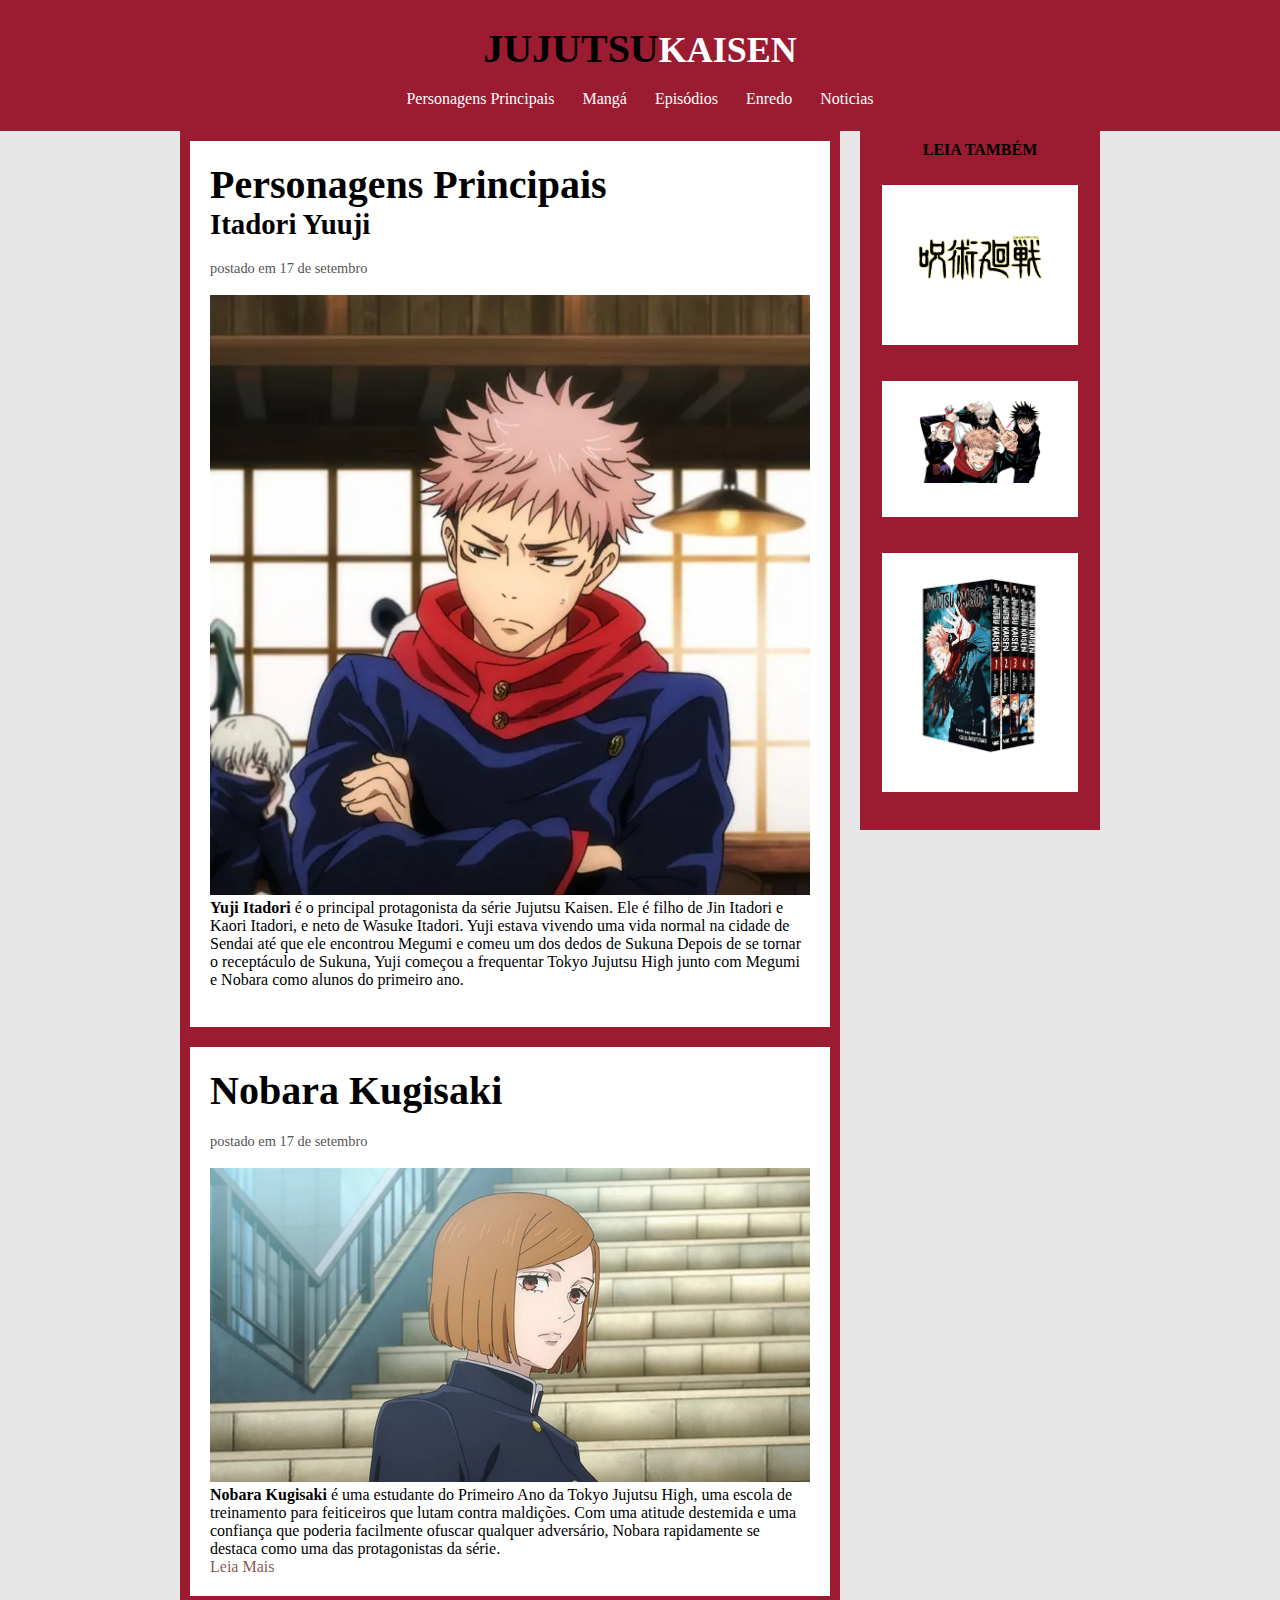
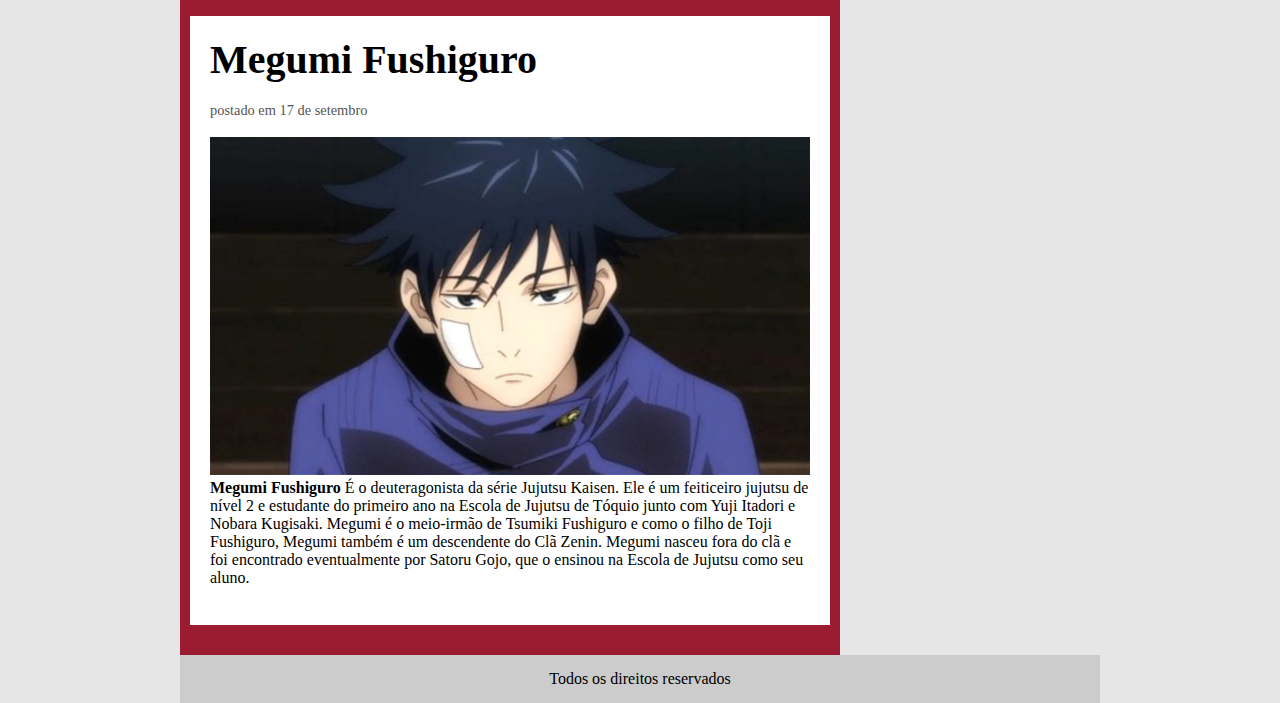
<file: TecBlog/index.html>
<!DOCTYPE html>
<html lang="pt-br">
  <head>
    <meta charset="UTF-8">
    <meta name="viewport" content="width=device-width, initial-scale=1.0">
    <title>JUJUTSU KAISEN</title>
    <link rel="stylesheet" type="text/css" href="css/estilo.css">
  </head>
  <body>
    <div id="area-cabecalho">
      <div id="area-logo">
        <h1>JUJUTSU<span class="branco">KAISEN</span></h1>
      </div>
      <div id="area-menu">
        <a href="index.html">Personagens Principais</a>
        <a href="manga.html">Mangá</a>
        <a href="episodios.teste.html">Episódios</a>
        <a href="enredo.html">Enredo</a>
        <a href="noticias.html">Noticias</a>
      </div>

    </div>
    <div id="area-principal">
      <div id="area-postagens">

        <div class="postagem">
          <h1>Personagens Principais</h1>
          <h2>Itadori Yuuji</h2>
          <br>
          <span>postado em 17 de setembro</span>
          <br>
          <br>
          <img class="personagens" src="imagens/imagem1.png" alt="">
          <p>
            <strong>Yuji Itadori</strong> é o principal protagonista da série Jujutsu Kaisen. 
Ele é filho de Jin Itadori e Kaori Itadori, e neto de Wasuke Itadori.
Yuji estava vivendo uma vida normal na cidade de Sendai até que ele encontrou 
Megumi e comeu um dos dedos de Sukuna
Depois de se tornar o receptáculo de Sukuna, Yuji começou a frequentar
Tokyo Jujutsu High junto com Megumi e Nobara como alunos do primeiro ano.
          </p>
          <a class="leia" href="">Leia Mais</a>
        </div>
        <div class="postagem">
          <h1>Nobara Kugisaki</h1>
          <br>
          <span>postado em 17 de setembro</span>
          <br>
          <br>
          <img class="personagens" src="imagens/imagem9.png" alt="">
          <p>
            <strong>Nobara Kugisaki</strong> é uma estudante do Primeiro Ano da Tokyo Jujutsu High,
            uma escola de treinamento para feiticeiros que lutam contra maldições.
            Com uma atitude destemida e uma confiança que poderia facilmente ofuscar qualquer adversário,
            Nobara rapidamente se destaca como uma das protagonistas da série.
          </p>
          <a id="leia" href="">Leia Mais</a>
        </div>
        <div class="postagem">
          <h1>Megumi Fushiguro</h1>
          <br>
          <span>postado em 17 de setembro</span>
          <br>
          <br>
          <img class="personagens" src="imagens/imagem11.png" alt="">
          <p>
            <strong>Megumi Fushiguro</strong> É o deuteragonista da série Jujutsu Kaisen.
             Ele é um feiticeiro jujutsu de nível 2 e estudante do primeiro ano na Escola de Jujutsu de Tóquio junto com Yuji Itadori e Nobara Kugisaki.
            Megumi é o meio-irmão de Tsumiki Fushiguro e como o filho de Toji Fushiguro, Megumi também é um descendente do Clã Zenin.
            Megumi nasceu fora do clã e foi encontrado eventualmente por Satoru Gojo, que o ensinou na Escola de Jujutsu como seu aluno.
          </p>
          <a class="leia" href="">Leia Mais</a>
        </div>
      </div>
      <div id="area-lateral">LEIA TAMBÉM 
        <br>
        <br>
        <a href="enredo.html" style="cursor: pointer;">
        <div class="postagem">
        <img class="sigma" src="imagens/imagem6.png" alt="">
      </div>
    </a>
    <a href="index.html" style="cursor: pointer;">
      <div class="postagem">
        <img class="sigma" src="imagens/imagem7.png" alt="">
      </div>
    </a>
    <a href="manga.html" style="cursor: pointer;">
      <div class="postagem">
        <img class="sigma" src="imagens/imagem8.png" alt="">
      </div>
    </a>
      </div>
      <div id="rodape">Todos os direitos reservados</div>
  </body>
</html>
</file>
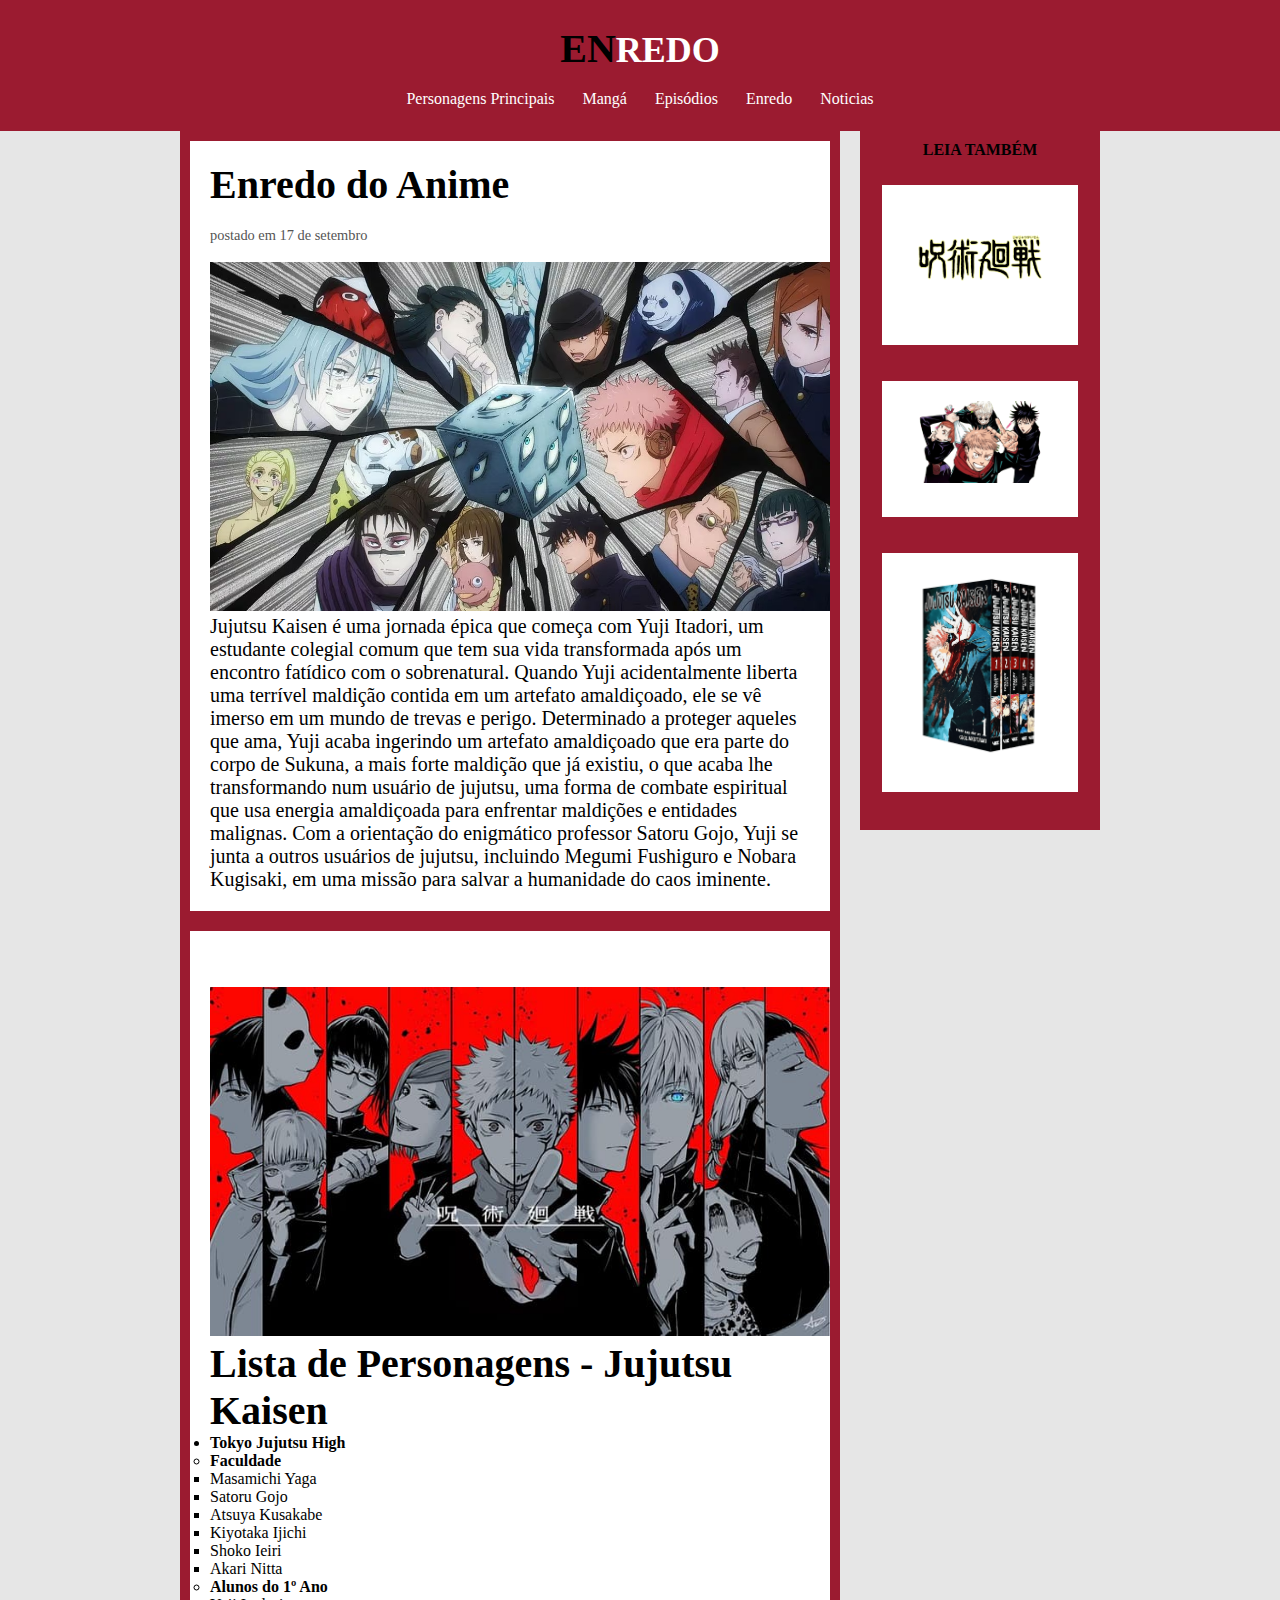
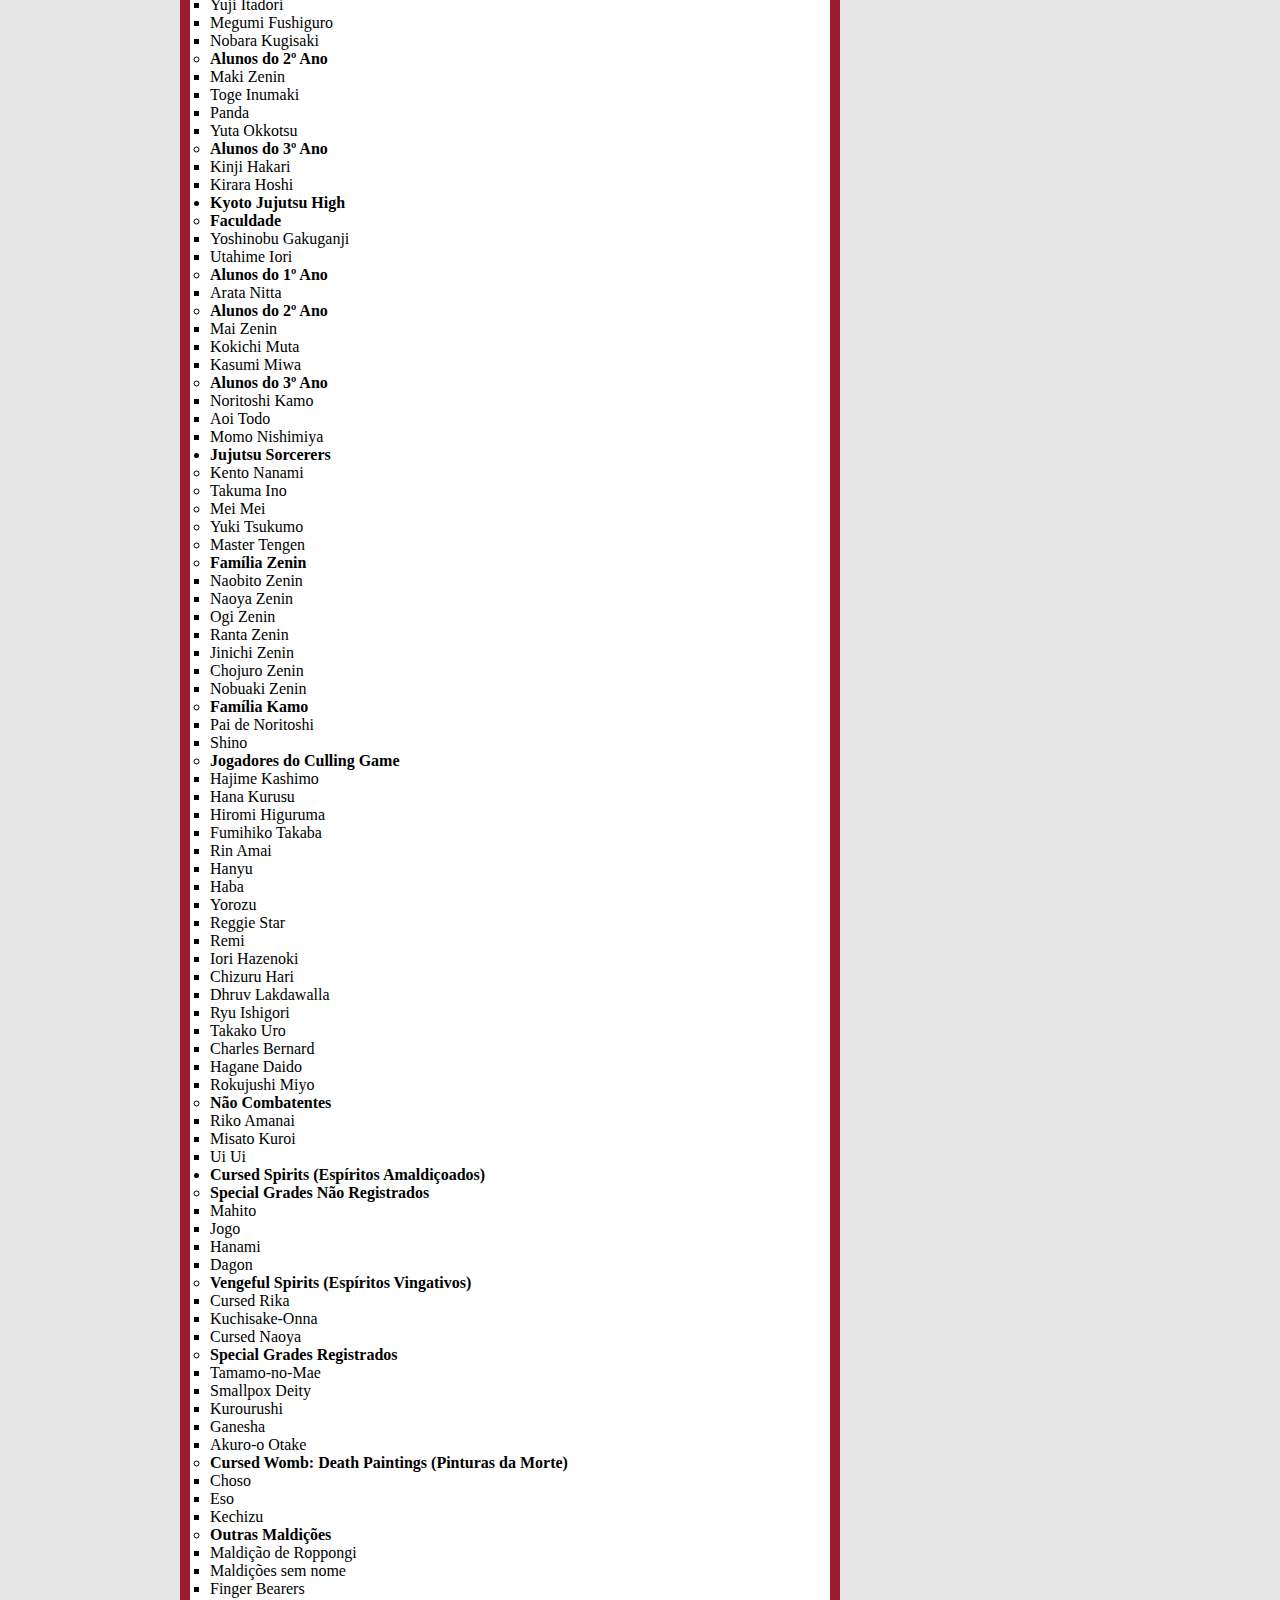
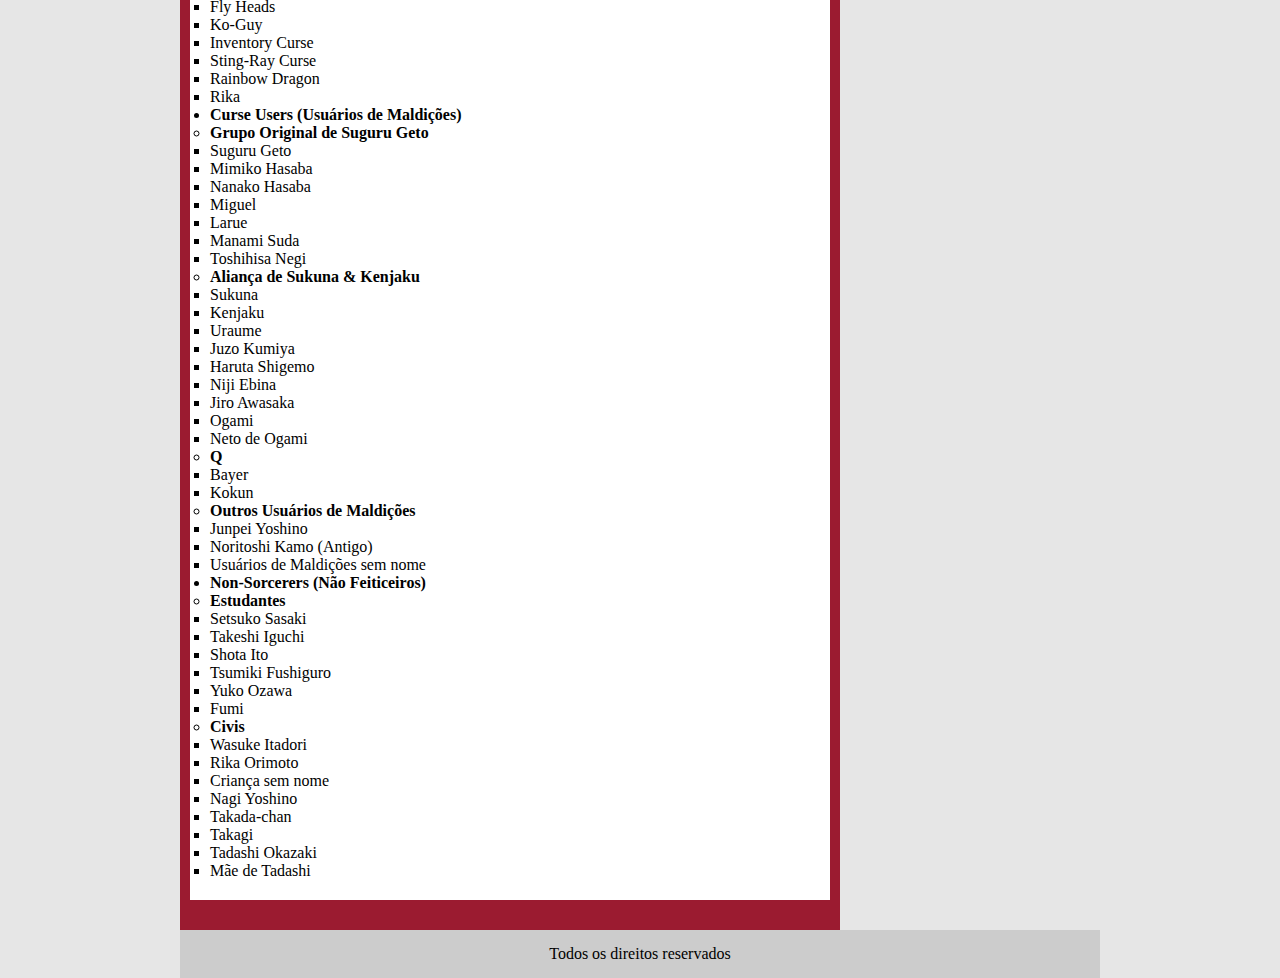
<file: TecBlog/enredo.html>
<!DOCTYPE html>
    <html lang="pt-br">
    <head>
        <meta charset="UTF-8" />
        <meta name="viewport" content="width=device-width, initial-scale=1.0" />
        <title>JUJUTSU KAISEN</title>
        <link rel="stylesheet" type="text/css" href="css/estilo.css"/>
    </head>
    <body>
        <div id="area-cabecalho">
        <div id="area-logo">
            <h1>EN<span class="branco">REDO</span></h1>
        </div>
        <div id="area-menu">
            <a href="index.html">Personagens Principais</a>
            <a href="manga.html">Mangá</a>
            <a href="episodios.teste.html">Episódios</a>
            <a href="enredo.html">Enredo</a>
            <a href="noticias.html">Noticias</a>
        </div>
        </div>
        <div id="area-principal">
        <div id="area-postagens">
            
            <div class="postagem">
            <h1>Enredo do Anime</h1>
            <br>
            <span>postado em 17 de setembro</span>
            <br>
            <br>
            <img width="620px" src="imagens/imagem18.png" alt=""/>
                <br>
            <p style="font-size: 20px;">
                Jujutsu Kaisen é uma jornada épica que começa com Yuji Itadori, um estudante colegial comum que tem sua vida transformada após um encontro fatídico com o sobrenatural.
                    Quando Yuji acidentalmente liberta uma terrível maldição contida em um artefato amaldiçoado, ele se vê imerso em um mundo de trevas e perigo.
                    Determinado a proteger aqueles que ama, Yuji acaba ingerindo um artefato amaldiçoado que era parte do corpo de Sukuna, a mais forte maldição que já existiu, o que acaba lhe transformando 
                    num usuário de jujutsu, uma forma de combate espiritual que usa energia amaldiçoada para enfrentar maldições e entidades malignas.
                    Com a orientação do enigmático professor Satoru Gojo, Yuji se junta a outros usuários de jujutsu, incluindo Megumi Fushiguro e Nobara Kugisaki, em uma missão para salvar a humanidade do caos iminente.
            </p>
            </div>
            <div class="postagem">
            <br>
            <br>
            <img width="620px" src="imagens/imagem69.png" alt=""/>
            <p>
    </head>
    <body>
        <div>
        <h1>Lista de Personagens - Jujutsu Kaisen</h1>
        <ul>
            <li><strong>Tokyo Jujutsu High</strong>
                <ul>
                    <li><strong>Faculdade</strong>
                        <ul>
                            <li>Masamichi Yaga</li>
                            <li>Satoru Gojo</li>
                            <li>Atsuya Kusakabe</li>
                            <li>Kiyotaka Ijichi</li>
                            <li>Shoko Ieiri</li>
                            <li>Akari Nitta</li>
                        </ul>
                    </li>
                    <li><strong>Alunos do 1º Ano</strong>
                        <ul>
                            <li>Yuji Itadori</li>
                            <li>Megumi Fushiguro</li>
                            <li>Nobara Kugisaki</li>
                        </ul>
                    </li>
                    <li><strong>Alunos do 2º Ano</strong>
                        <ul>
                            <li>Maki Zenin</li>
                            <li>Toge Inumaki</li>
                            <li>Panda</li>
                            <li>Yuta Okkotsu</li>
                        </ul>
                    </li>
                    <li><strong>Alunos do 3º Ano</strong>
                        <ul>
                            <li>Kinji Hakari</li>
                            <li>Kirara Hoshi</li>
                        </ul>
                    </li>
                </ul>
            </li>

            <li><strong>Kyoto Jujutsu High</strong>
                <ul>
                    <li><strong>Faculdade</strong>
                        <ul>
                            <li>Yoshinobu Gakuganji</li>
                            <li>Utahime Iori</li>
                        </ul>
                    </li>
                    <li><strong>Alunos do 1º Ano</strong>
                        <ul>
                            <li>Arata Nitta</li>
                        </ul>
                    </li>
                    <li><strong>Alunos do 2º Ano</strong>
                        <ul>
                            <li>Mai Zenin</li>
                            <li>Kokichi Muta</li>
                            <li>Kasumi Miwa</li>
                        </ul>
                    </li>
                    <li><strong>Alunos do 3º Ano</strong>
                        <ul>
                            <li>Noritoshi Kamo</li>
                            <li>Aoi Todo</li>
                            <li>Momo Nishimiya</li>
                        </ul>
                    </li>
                </ul>
            </li>
            <li><strong>Jujutsu Sorcerers</strong>
                <ul>
                    <li>Kento Nanami</li>
                    <li>Takuma Ino</li>
                    <li>Mei Mei</li>
                    <li>Yuki Tsukumo</li>
                    <li>Master Tengen</li>
                    <li><strong>Família Zenin</strong>
                        <ul>
                            <li>Naobito Zenin</li>
                            <li>Naoya Zenin</li>
                            <li>Ogi Zenin</li>
                            <li>Ranta Zenin</li>
                            <li>Jinichi Zenin</li>
                            <li>Chojuro Zenin</li>
                            <li>Nobuaki Zenin</li>
                        </ul>
                    </li>
                    <li><strong>Família Kamo</strong>
                        <ul>
                            <li>Pai de Noritoshi</li>
                            <li>Shino</li>
                        </ul>
                    </li>
                    <li><strong>Jogadores do Culling Game</strong>
                        <ul>
                            <li>Hajime Kashimo</li>
                            <li>Hana Kurusu</li>
                            <li>Hiromi Higuruma</li>
                            <li>Fumihiko Takaba</li>
                            <li>Rin Amai</li>
                            <li>Hanyu</li>
                            <li>Haba</li>
                            <li>Yorozu</li>
                            <li>Reggie Star</li>
                            <li>Remi</li>
                            <li>Iori Hazenoki</li>
                            <li>Chizuru Hari</li>
                            <li>Dhruv Lakdawalla</li>
                            <li>Ryu Ishigori</li>
                            <li>Takako Uro</li>
                            <li>Charles Bernard</li>
                            <li>Hagane Daido</li>
                            <li>Rokujushi Miyo</li>
                        </ul>
                    </li>
                    <li><strong>Não Combatentes</strong>
                        <ul>
                            <li>Riko Amanai</li>
                            <li>Misato Kuroi</li>
                            <li>Ui Ui</li>
                        </ul>
                    </li>
                </ul>
            </li>
            <li><strong>Cursed Spirits (Espíritos Amaldiçoados)</strong>
                <ul>
                    <li><strong>Special Grades Não Registrados</strong>
                        <ul>
                            <li>Mahito</li>
                            <li>Jogo</li>
                            <li>Hanami</li>
                            <li>Dagon</li>
                        </ul>
                    </li>
                    <li><strong>Vengeful Spirits (Espíritos Vingativos)</strong>
                        <ul>
                            <li>Cursed Rika</li>
                            <li>Kuchisake-Onna</li>
                            <li>Cursed Naoya</li>
                        </ul>
                    </li>
                    <li><strong>Special Grades Registrados</strong>
                        <ul>
                            <li>Tamamo-no-Mae</li>
                            <li>Smallpox Deity</li>
                            <li>Kurourushi</li>
                            <li>Ganesha</li>
                            <li>Akuro-o Otake</li>
                        </ul>
                    </li>
                    <li><strong>Cursed Womb: Death Paintings (Pinturas da Morte)</strong>
                        <ul>
                            <li>Choso</li>
                            <li>Eso</li>
                            <li>Kechizu</li>
                        </ul>
                    </li>
                    <li><strong>Outras Maldições</strong>
                        <ul>
                            <li>Maldição de Roppongi</li>
                            <li>Maldições sem nome</li>
                            <li>Finger Bearers</li>
                            <li>Fly Heads</li>
                            <li>Ko-Guy</li>
                            <li>Inventory Curse</li>
                            <li>Sting-Ray Curse</li>
                            <li>Rainbow Dragon</li>
                            <li>Rika</li>
                        </ul>
                    </li>
                </ul>
            </li>
            <li><strong>Curse Users (Usuários de Maldições)</strong>
                <ul>
                    <li><strong>Grupo Original de Suguru Geto</strong>
                        <ul>
                            <li>Suguru Geto</li>
                            <li>Mimiko Hasaba</li>
                            <li>Nanako Hasaba</li>
                            <li>Miguel</li>
                            <li>Larue</li>
                            <li>Manami Suda</li>
                            <li>Toshihisa Negi</li>
                        </ul>
                    </li>
                    <li><strong>Aliança de Sukuna & Kenjaku</strong>
                        <ul>
                            <li>Sukuna</li>
                            <li>Kenjaku</li>
                            <li>Uraume</li>
                            <li>Juzo Kumiya</li>
                            <li>Haruta Shigemo</li>
                            <li>Niji Ebina</li>
                            <li>Jiro Awasaka</li>
                            <li>Ogami</li>
                            <li>Neto de Ogami</li>
                        </ul>
                    </li>
                    <li><strong>Q</strong>
                        <ul>
                            <li>Bayer</li>
                            <li>Kokun</li>
                        </ul>
                    </li>
                    <li><strong>Outros Usuários de Maldições</strong>
                        <ul>
                            <li>Junpei Yoshino</li>
                            <li>Noritoshi Kamo (Antigo)</li>
                            <li>Usuários de Maldições sem nome</li>
                        </ul>
                    </li>
                </ul>
            </li>
            <li><strong>Non-Sorcerers (Não Feiticeiros)</strong>
                <ul>
                    <li><strong>Estudantes</strong>
                        <ul>
                            <li>Setsuko Sasaki</li>
                            <li>Takeshi Iguchi</li>
                            <li>Shota Ito</li>
                            <li>Tsumiki Fushiguro</li>
                            <li>Yuko Ozawa</li>
                            <li>Fumi</li>
                        </ul>
                    </li>   
                    <li><strong>Civis</strong>
                        <ul>
                            <li>Wasuke Itadori</li>
                            <li>Rika Orimoto</li>
                            <li>Criança sem nome</li>
                            <li>Nagi Yoshino</li>
                            <li>Takada-chan</li>
                            <li>Takagi</li>
                            <li>Tadashi Okazaki</li>
                            <li>Mãe de Tadashi</li>
                        </ul>
                    </li>
                </ul>
            </li>
        </ul>
            </p>
        </div>
    </div>
</div>
<div id="area-lateral">LEIA TAMBÉM 
    <br>
    <br>
    <a href="enredo.html" style="cursor: pointer;">
    <div class="postagem">
    <img class="sigma" src="imagens/imagem6.png" alt="">
  </div>
</a>
<a href="index.html" style="cursor: pointer;">
  <div class="postagem">
    <img class="sigma" src="imagens/imagem7.png" alt="">
  </div>
</a>
<a href="manga.html" style="cursor: pointer;">
  <div class="postagem">
    <img class="sigma" src="imagens/imagem8.png" alt="">
  </div>
</a>
  </div>
  <div id="rodape">Todos os direitos reservados</div>
    </body>
    </html>
</file>
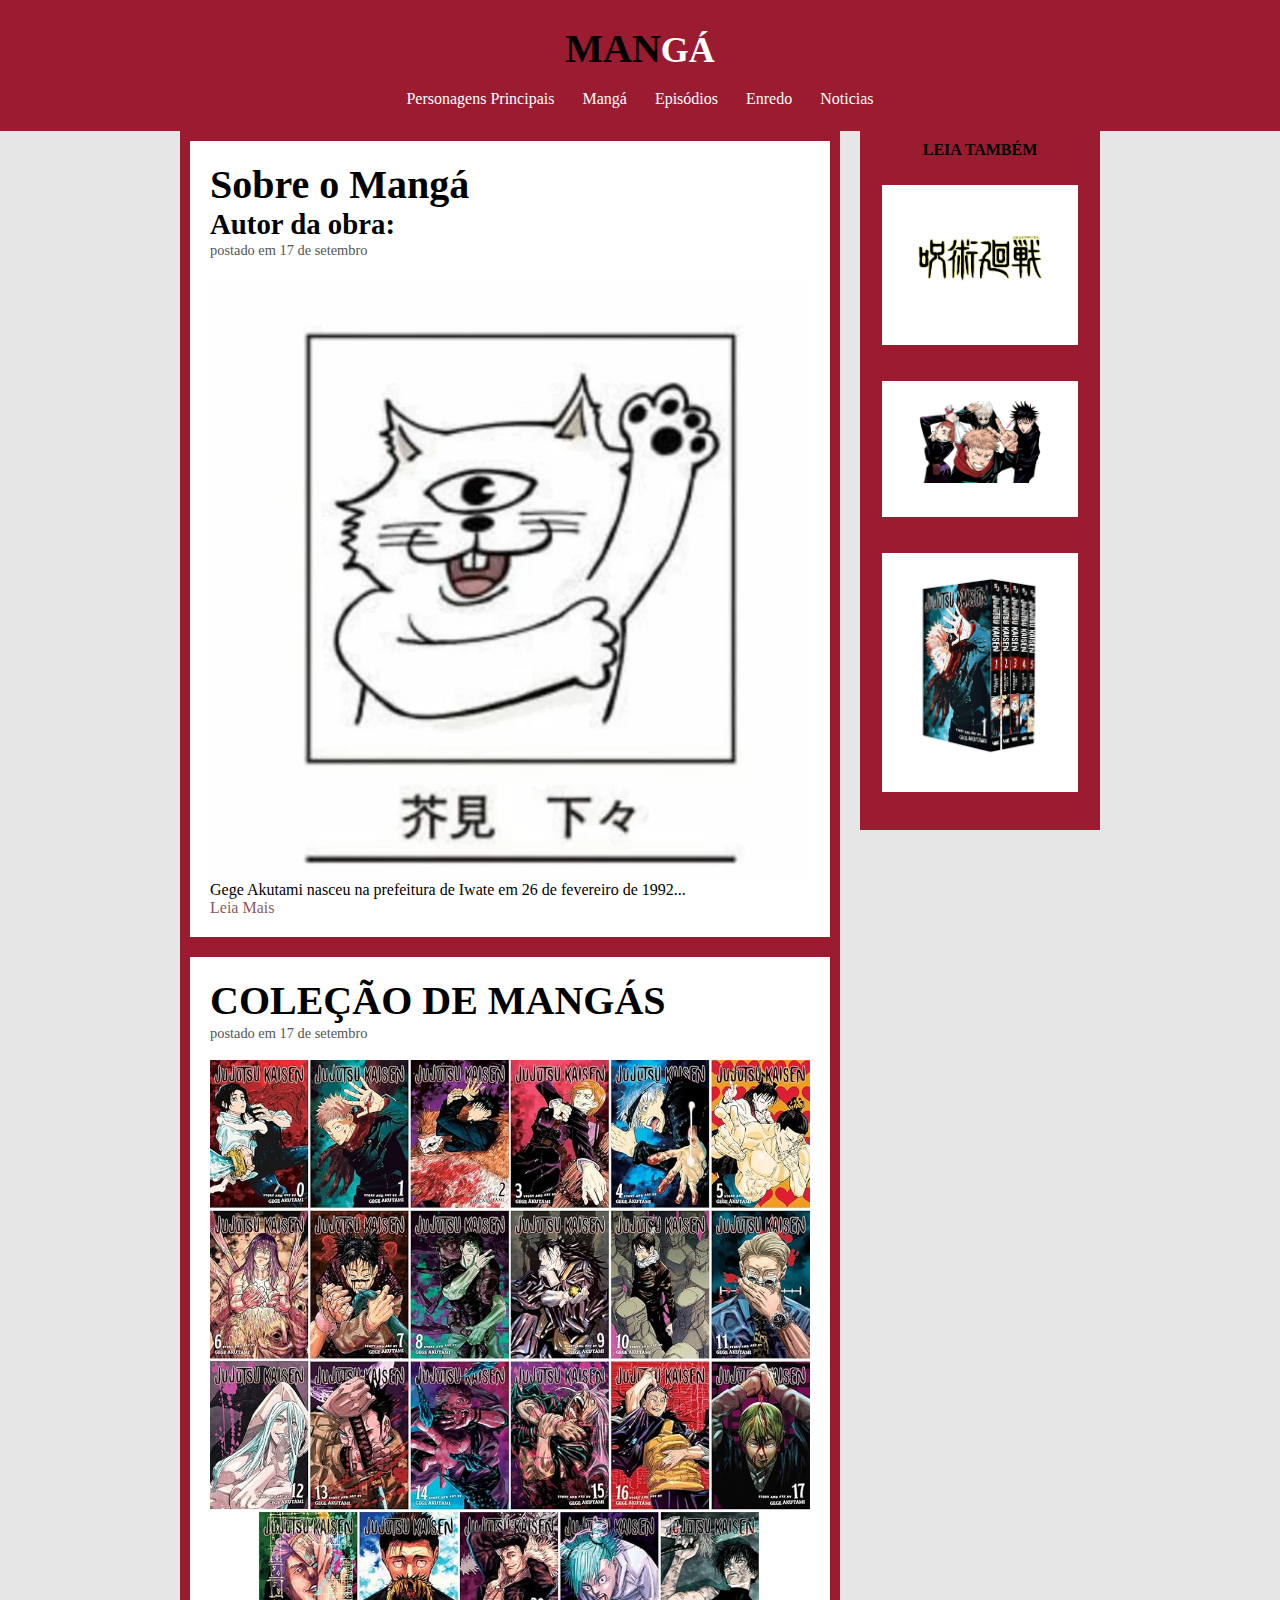
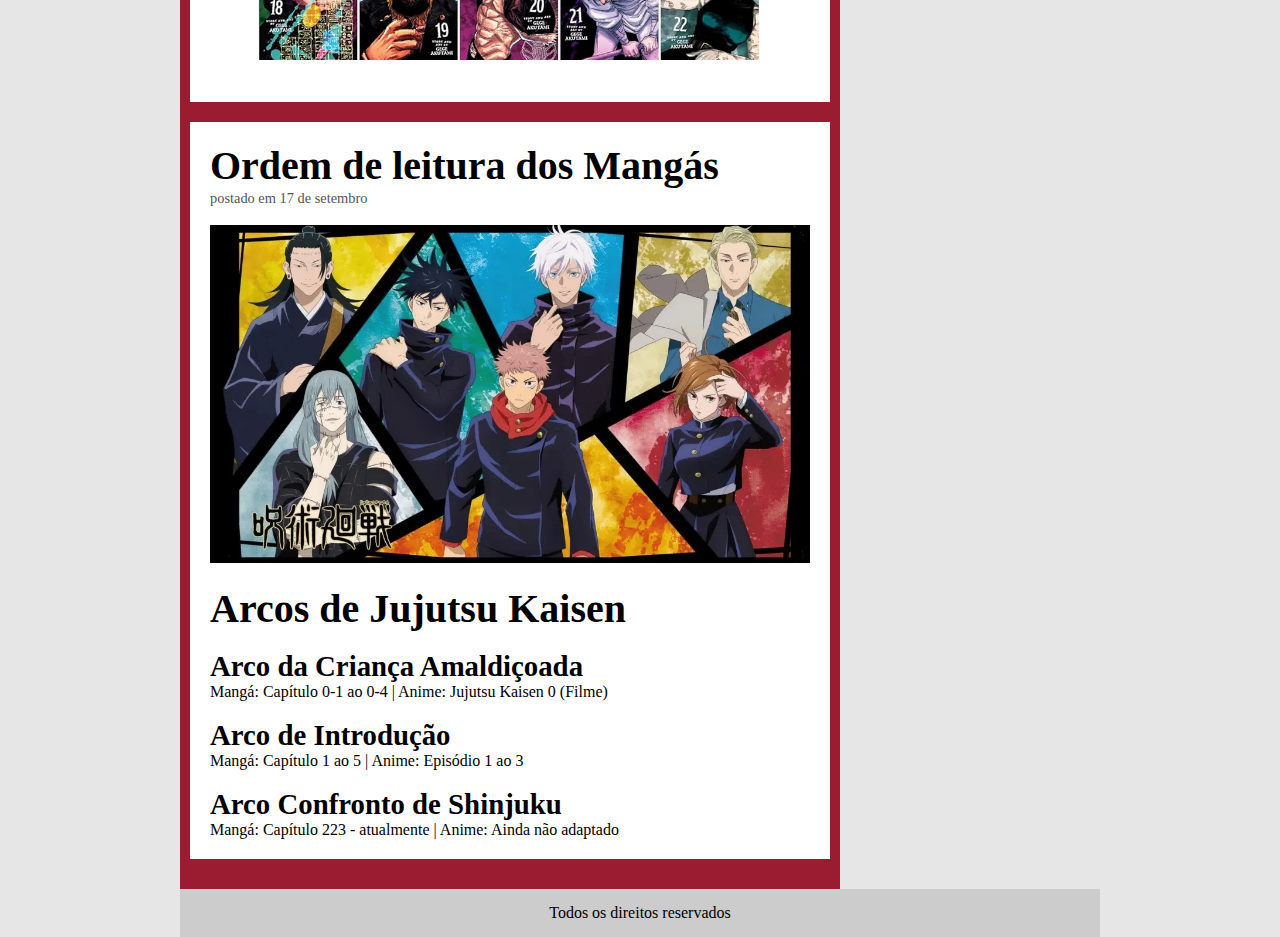
<file: TecBlog/manga.html>
<!DOCTYPE html>
<html lang="pt-br">
<head>
    <meta charset="UTF-8" />
    <meta name="viewport" content="width=device-width, initial-scale=1.0" />
    <title>JUJUTSU KAISEN</title>
    <link rel="stylesheet" type="text/css" href="css/estilo.css" />
</head>
<body>
    <div id="area-cabecalho">
        <div id="area-logo">
            <h1>MAN<span class="branco">GÁ</span></h1>
        </div>
        <div id="area-menu">
            <a href="index.html">Personagens Principais</a>
            <a href="manga.html">Mangá</a>
            <a href="episodios.teste.html">Episódios</a>
            <a href="enredo.html">Enredo</a>
            <a href="noticias.html">Noticias</a>
        </div>
    </div>
    <div id="area-principal">
        <div id="area-postagens">
            <div class="postagem">
                <h1>Sobre o Mangá</h1>
                <h2>Autor da obra:</h2>
                <span>postado em 17 de setembro</span>
                <br><br>
                <img class="personagens" src="imagens/imagem67.png" alt="Gege Akutami" />
                <p>Gege Akutami nasceu na prefeitura de Iwate em 26 de fevereiro de 1992...</p>
                <a id="leia" href="">Leia Mais</a>
            </div>
            <div class="postagem">
                <h1>COLEÇÃO DE MANGÁS</h1>
                <span>postado em 17 de setembro</span>
                <br><br>
                <img class="personagens" src="imagens/imagem99.png" alt="Coleção de Mangás" />
                <p><a href="https://panini.com.br/planet-manga/jujutsu-kaisen">Clique aqui para comprar os Mangás</a></p>
            </div>
            <div class="postagem">
                <h1>Ordem de leitura dos Mangás</h1>
                <span>postado em 17 de setembro</span>
                <br><br>
                <img class="personagens" src="imagens/imagem13.png" alt="Ordem de Leitura" />
                <br><br>
                <h1>Arcos de Jujutsu Kaisen</h1>
                <br>
                <h2>Arco da Criança Amaldiçoada</h2>
                <p>Mangá: Capítulo 0-1 ao 0-4 | Anime: Jujutsu Kaisen 0 (Filme)</p>
                <br>
                <h2>Arco de Introdução</h2>
                <p>Mangá: Capítulo 1 ao 5 | Anime: Episódio 1 ao 3</p>
                <br>
                <h2>Arco Confronto de Shinjuku</h2>
                <p>Mangá: Capítulo 223 - atualmente | Anime: Ainda não adaptado</p>
            </div>
        </div>
        <div id="area-lateral">LEIA TAMBÉM 
            <br>
            <br>
            <a href="enredo.html" style="cursor: pointer;">
            <div class="postagem">
            <img class="sigma" src="imagens/imagem6.png" alt="">
          </div>
        </a>
        <a href="index.html" style="cursor: pointer;">
          <div class="postagem">
            <img class="sigma" src="imagens/imagem7.png" alt="">
          </div>
        </a>
        <a href="manga.html" style="cursor: pointer;">
          <div class="postagem">
            <img class="sigma" src="imagens/imagem8.png" alt="">
          </div>
        </a>
          </div>
          <div id="rodape">Todos os direitos reservados</div>
</body>
</html>
</file>
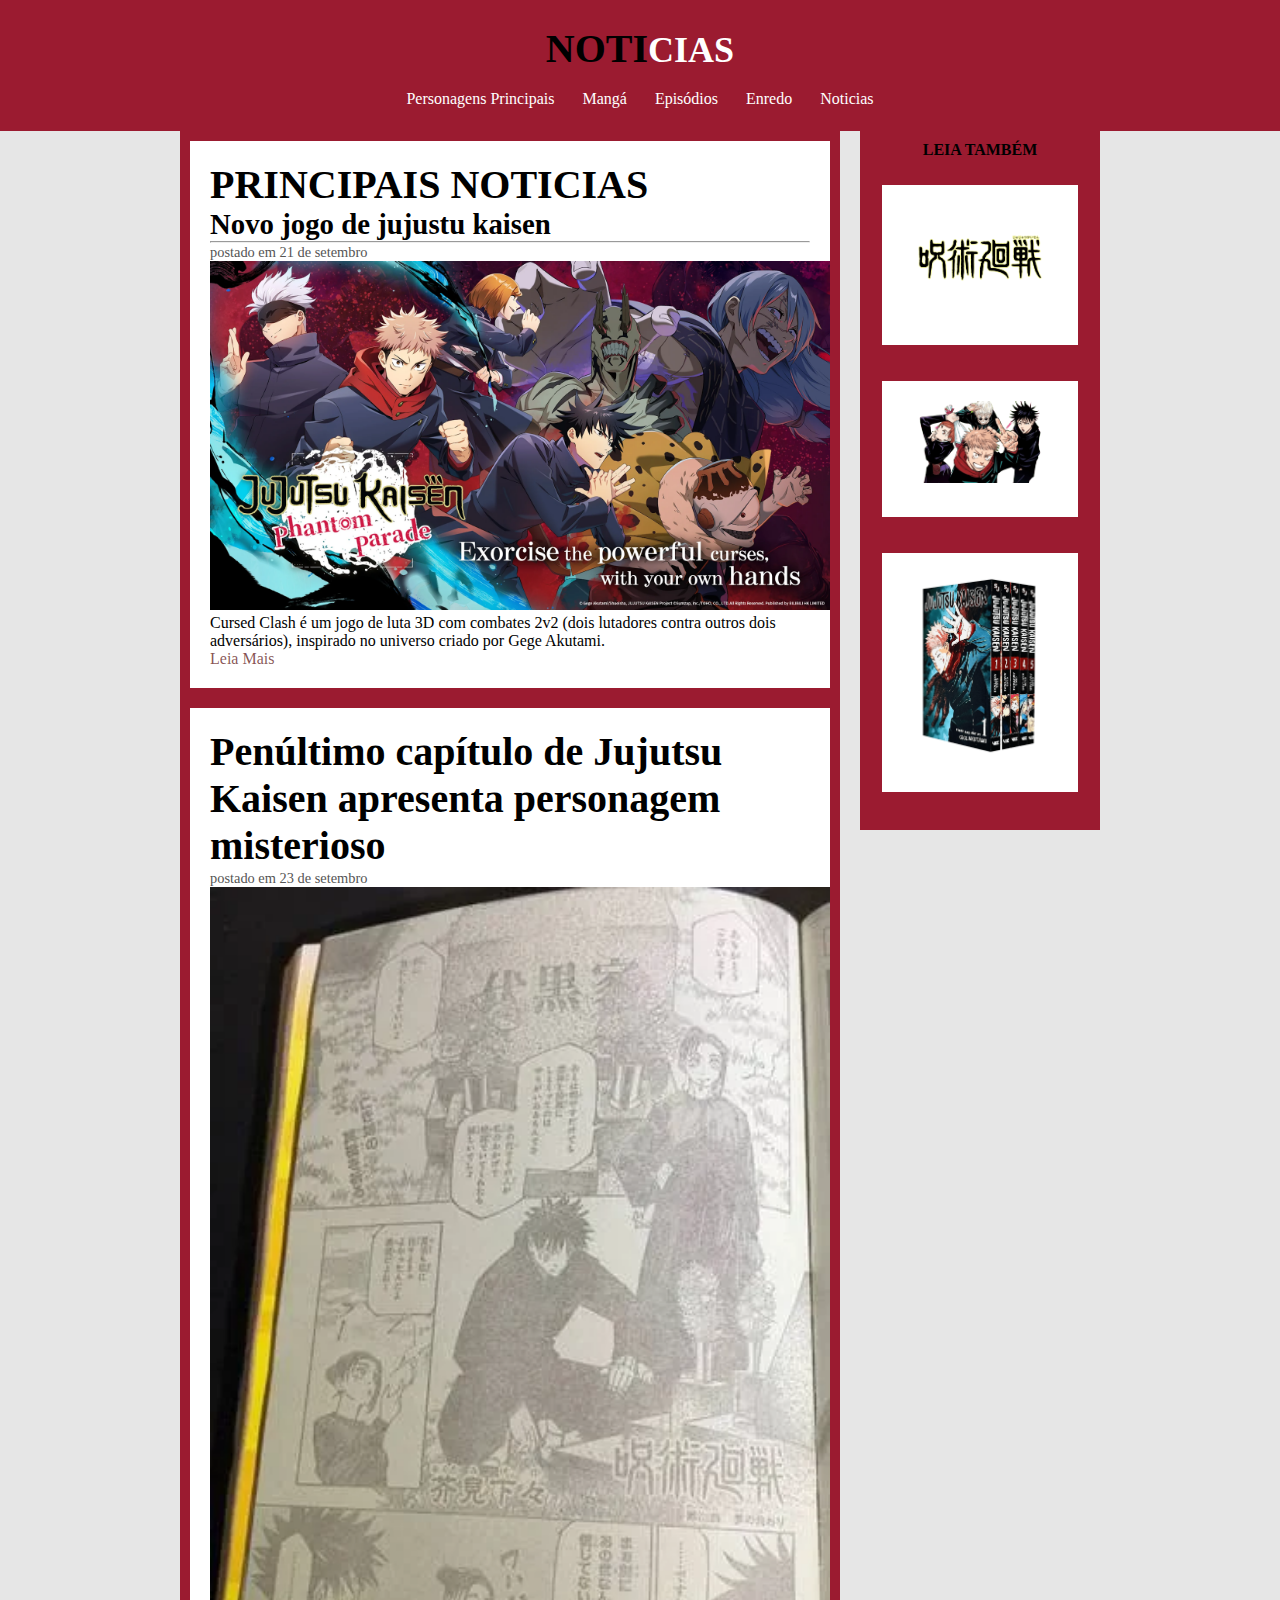
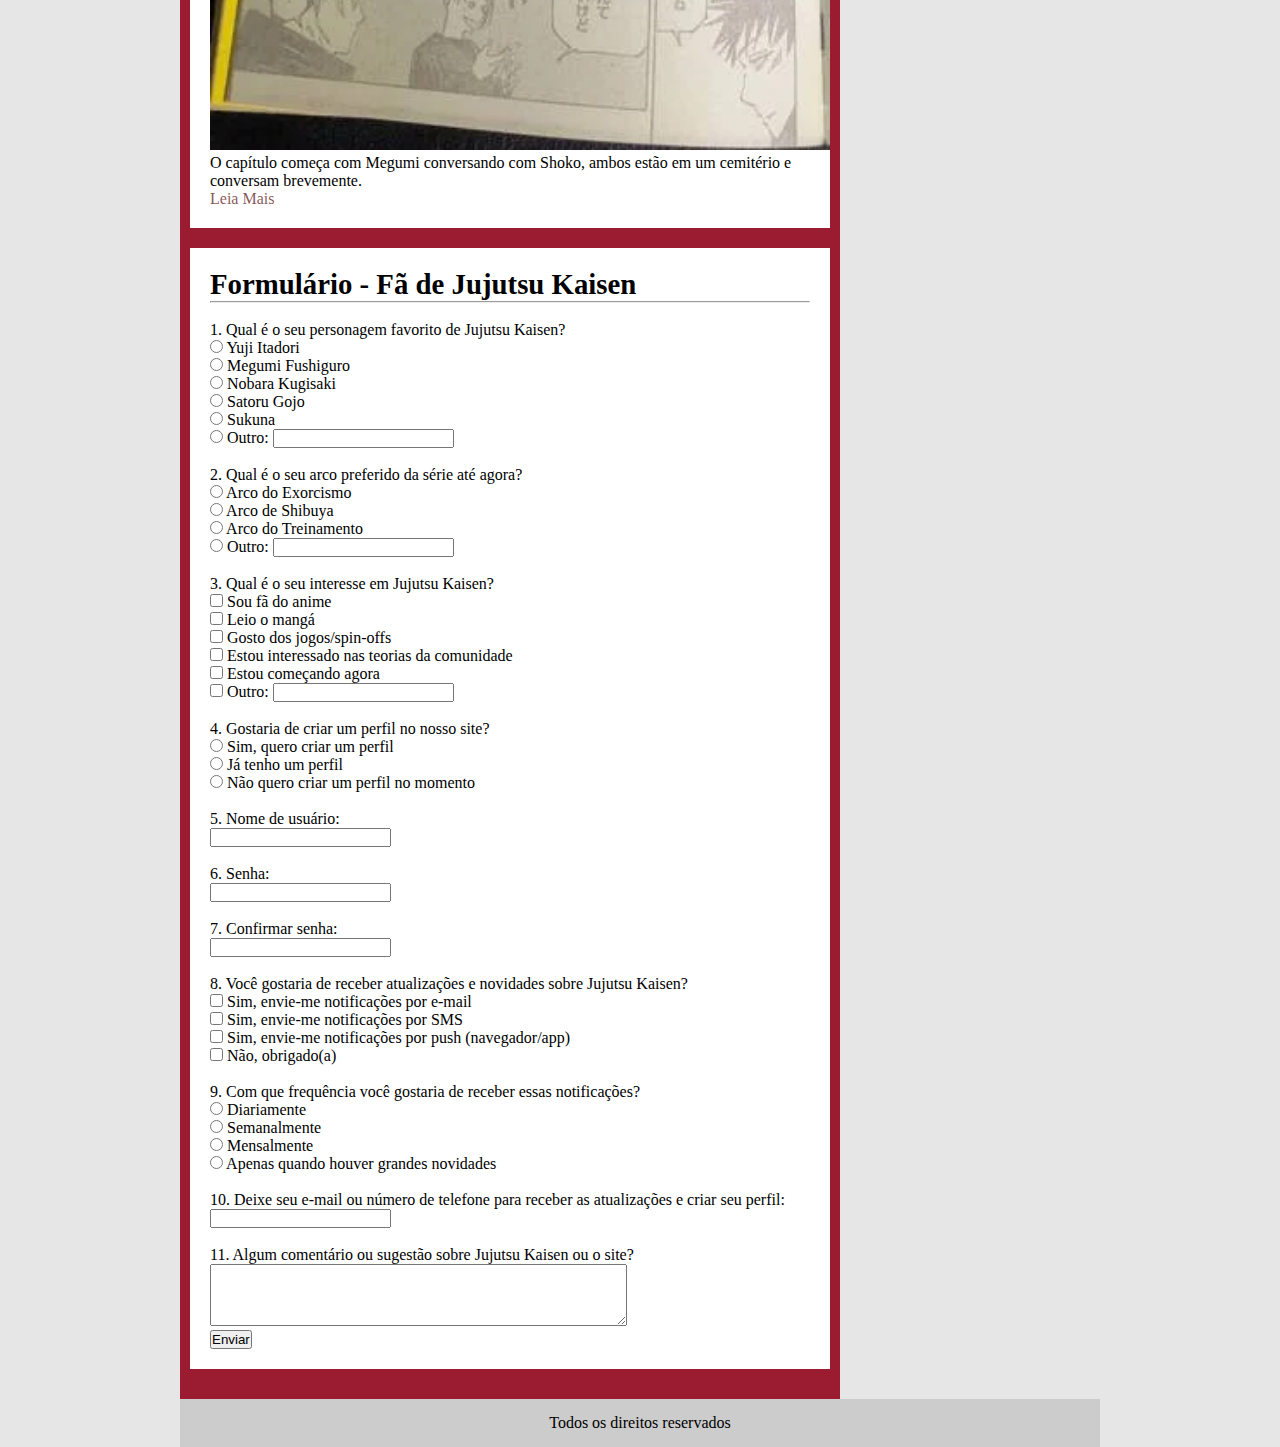
<file: TecBlog/noticias.html>
<!DOCTYPE html>
<html lang="pt-br">
  <head>
    <meta charset="UTF-8" />
    <meta name="viewport" content="width=device-width, initial-scale=1.0" />
    <title>JUJUTSU KAISEN</title>
    <link rel="stylesheet" type="text/css" href="css/estilo.css"/>
  </head>
  <body>
    <div id="area-cabecalho">
      <div id="area-logo">
        <h1>NOTI<span class="branco">CIAS</span></h1>
      </div>
      <div id="area-menu">
        <a href="index.html">Personagens Principais</a>
        <a href="manga.html">Mangá</a>
        <a href="episodios.teste.html">Episódios</a>
        <a href="enredo.html">Enredo</a>
        <a href="noticias.html">Noticias</a>
      </div>
    </div>

    <div id="area-principal">
      <div id="area-postagens">
        <div class="postagem">
          <h1>PRINCIPAIS NOTICIAS</h1>
          <h2>Novo jogo de jujustu kaisen</h2>
          <hr />
          <span>postado em 21 de setembro</span>
          <img width="620px" src="imagens/imagem25.png" alt="" />
          <p>
            Cursed Clash é um jogo de luta 3D com combates 2v2 (dois lutadores contra outros dois adversários), inspirado no universo criado por Gege Akutami.
          </p>
          <a id="leia" href="">Leia Mais</a>
        </div>

        <div class="postagem">
          <h1>Penúltimo capítulo de Jujutsu Kaisen apresenta personagem misterioso</h1>
          <span>postado em 23 de setembro</span>
          <img width="620px" src="imagens/imagem98.png" alt="" />
          <p>
            O capítulo começa com Megumi conversando com Shoko, ambos estão em um cemitério e conversam brevemente.
          </p>
          <a id="leia" href="">Leia Mais</a>
        </div>

        <!-- Formulário adicionado como "postagem" -->
        <div class="postagem">
          <h2>Formulário - Fã de Jujutsu Kaisen</h2>
          <hr>
          <br>
          <form>
            <p>1. Qual é o seu personagem favorito de Jujutsu Kaisen?</p>
            <input type="radio" name="personagem" value="yuji"> Yuji Itadori<br>
            <input type="radio" name="personagem" value="megumi"> Megumi Fushiguro<br>
            <input type="radio" name="personagem" value="nobara"> Nobara Kugisaki<br>
            <input type="radio" name="personagem" value="gojo"> Satoru Gojo<br>
            <input type="radio" name="personagem" value="sukuna"> Sukuna<br>
            <input type="radio" name="personagem" value="outro"> Outro: <input type="text" name="personagem_outro"><br>
            <br>
            <p>2. Qual é o seu arco preferido da série até agora?</p>
            <input type="radio" name="arco" value="exorcismo"> Arco do Exorcismo<br>
            <input type="radio" name="arco" value="shibuya"> Arco de Shibuya<br>
            <input type="radio" name="arco" value="treinamento"> Arco do Treinamento<br>
            <input type="radio" name="arco" value="outro"> Outro: <input type="text" name="arco_outro"><br>
            <br>
            <p>3. Qual é o seu interesse em Jujutsu Kaisen?</p>
            <input type="checkbox" name="interesse" value="anime"> Sou fã do anime<br>
            <input type="checkbox" name="interesse" value="manga"> Leio o mangá<br>
            <input type="checkbox" name="interesse" value="jogos"> Gosto dos jogos/spin-offs<br>
            <input type="checkbox" name="interesse" value="teorias"> Estou interessado nas teorias da comunidade<br>
            <input type="checkbox" name="interesse" value="comecando"> Estou começando agora<br>
            <input type="checkbox" name="interesse" value="outro"> Outro: <input type="text" name="interesse_outro"><br>
            <br>
            <p>4. Gostaria de criar um perfil no nosso site?</p>
            <input type="radio" name="perfil" value="sim"> Sim, quero criar um perfil<br>
            <input type="radio" name="perfil" value="ja"> Já tenho um perfil<br>
            <input type="radio" name="perfil" value="nao"> Não quero criar um perfil no momento<br>
            <br>
            <p>5. Nome de usuário:</p>
            <input type="text" name="username"><br>
            <br>
            <p>6. Senha:</p>
            <input type="password" name="senha"><br>
            <br>
            <p>7. Confirmar senha:</p>
            <input type="password" name="confirmar_senha"><br>
            <br>
            <p>8. Você gostaria de receber atualizações e novidades sobre Jujutsu Kaisen?</p>
            <input type="checkbox" name="atualizacoes" value="email"> Sim, envie-me notificações por e-mail<br>
            <input type="checkbox" name="atualizacoes" value="sms"> Sim, envie-me notificações por SMS<br>
            <input type="checkbox" name="atualizacoes" value="push"> Sim, envie-me notificações por push (navegador/app)<br>
            <input type="checkbox" name="atualizacoes" value="nao"> Não, obrigado(a)<br>
            <br>
            <p>9. Com que frequência você gostaria de receber essas notificações?</p>
            <input type="radio" name="frequencia" value="diariamente"> Diariamente<br>
            <input type="radio" name="frequencia" value="semanalmente"> Semanalmente<br>
            <input type="radio" name="frequencia" value="mensalmente"> Mensalmente<br>
            <input type="radio" name="frequencia" value="grandes_novidades"> Apenas quando houver grandes novidades<br>
            <br>
            <p>10. Deixe seu e-mail ou número de telefone para receber as atualizações e criar seu perfil:</p>
            <input type="text" name="contato"><br>
            <br>
            <p>11. Algum comentário ou sugestão sobre Jujutsu Kaisen ou o site?</p>
            <textarea name="comentarios" rows="4" cols="50"></textarea><br>

            <input type="submit" value="Enviar">
          </form>
        </div>
      </div>

      <!-- Sidebar restaurado -->
      <div id="area-lateral">
        LEIA TAMBÉM
        <br><br>
        <a href="enredo.html" style="cursor: pointer;">
          <div class="postagem">
            <img class="sigma" src="imagens/imagem6.png" alt="">
          </div>
        </a>
        <a href="index.html" style="cursor: pointer;">
          <div class="postagem">
            <img class="sigma" src="imagens/imagem7.png" alt="">
          </div>
        </a>
        <a href="manga.html" style="cursor: pointer;">
          <div class="postagem">
            <img class="sigma" src="imagens/imagem8.png" alt="">
          </div>
        </a>
      </div>

      <div id="rodape">Todos os direitos reservados</div>
    </div>
  </body>
</html>
</file>
<file: TecBlog/css/estilo.css>
@font-face {
  font-family: "MyCustomFont";
  src: url("./fonts/PierSans-Black.otf");
}

* {
  margin: 0;
  padding: 0;
  box-sizing: border-box;
}

body {
  font-size: 1em;
  background: #e6e6e6;
}

#area-cabecalho {
  background-color: #9b1b30;
  padding: 15px;
  text-align: center;
}

#area-logo {
  padding: 10px;
}

#area-menu a {
  color: white;
  text-decoration: none;
  padding: 8px 12px;
  display: inline-block;
  transition: background 0.3s;
}

#area-menu a:hover {
  background-color: #b83e3e4f;
}

#area-principal {
  width: 920px;
  margin: 0 auto;
}

#area-postagens {
  width: 660px;
  float: left;
  background: #9b1b30;
  padding: 10px;
}


#area-lateral {
  width: 240px;
  float: right;
  color: #000;
  font-weight: bold;
  background: #9b1b30;
  
  display: flex;
  flex-direction: column;
  align-items: center;
  justify-content: flex-start;
  padding: 10px;
  text-align: center;
}

#area-lateral .sigma {
  width: 100%;
  max-width: 200px;
  height: auto;
  margin-bottom: 10px;
}

.postagem {
  padding: 20px;
  margin-bottom: 20px;
  background: #FFF;
  color: #000;
}

.personagens {
  width: 100%;
  height: auto;
}

#rodape {
  clear: both;
  text-align: center;
  padding: 15px;
  background: #CCC;
  margin-top: 20px;
}

#leia {
  color: rgba(82, 2, 2, 0.69);
  padding: 0;
}

a {
  text-decoration: none;
  color: #FFF;
  padding: 8px 12px;
}

a:hover {
  background: #b83e3e4f;
}

h1 {
  color: #000;
  font-size: 2.5em;
}

h2 {
  color: #000;
  font-size: 1.8em;
}

span {
  font-size: 0.9em;
  color: #555;
}

.branco {
  color: #FFF;
}

table {
  width: 100%;
  border-collapse: collapse;
  margin: 20px 0;
}

th, td {
  border: 1px solid #ccc;
  padding: 5px;
  text-align: left;
}

th {
  background-color: #333;
  color: white;
}

tbody tr:nth-child(even) {
  background-color: #f2f2f2;
}

tbody tr:hover {
  background-color: #ddd;
}
</file>
